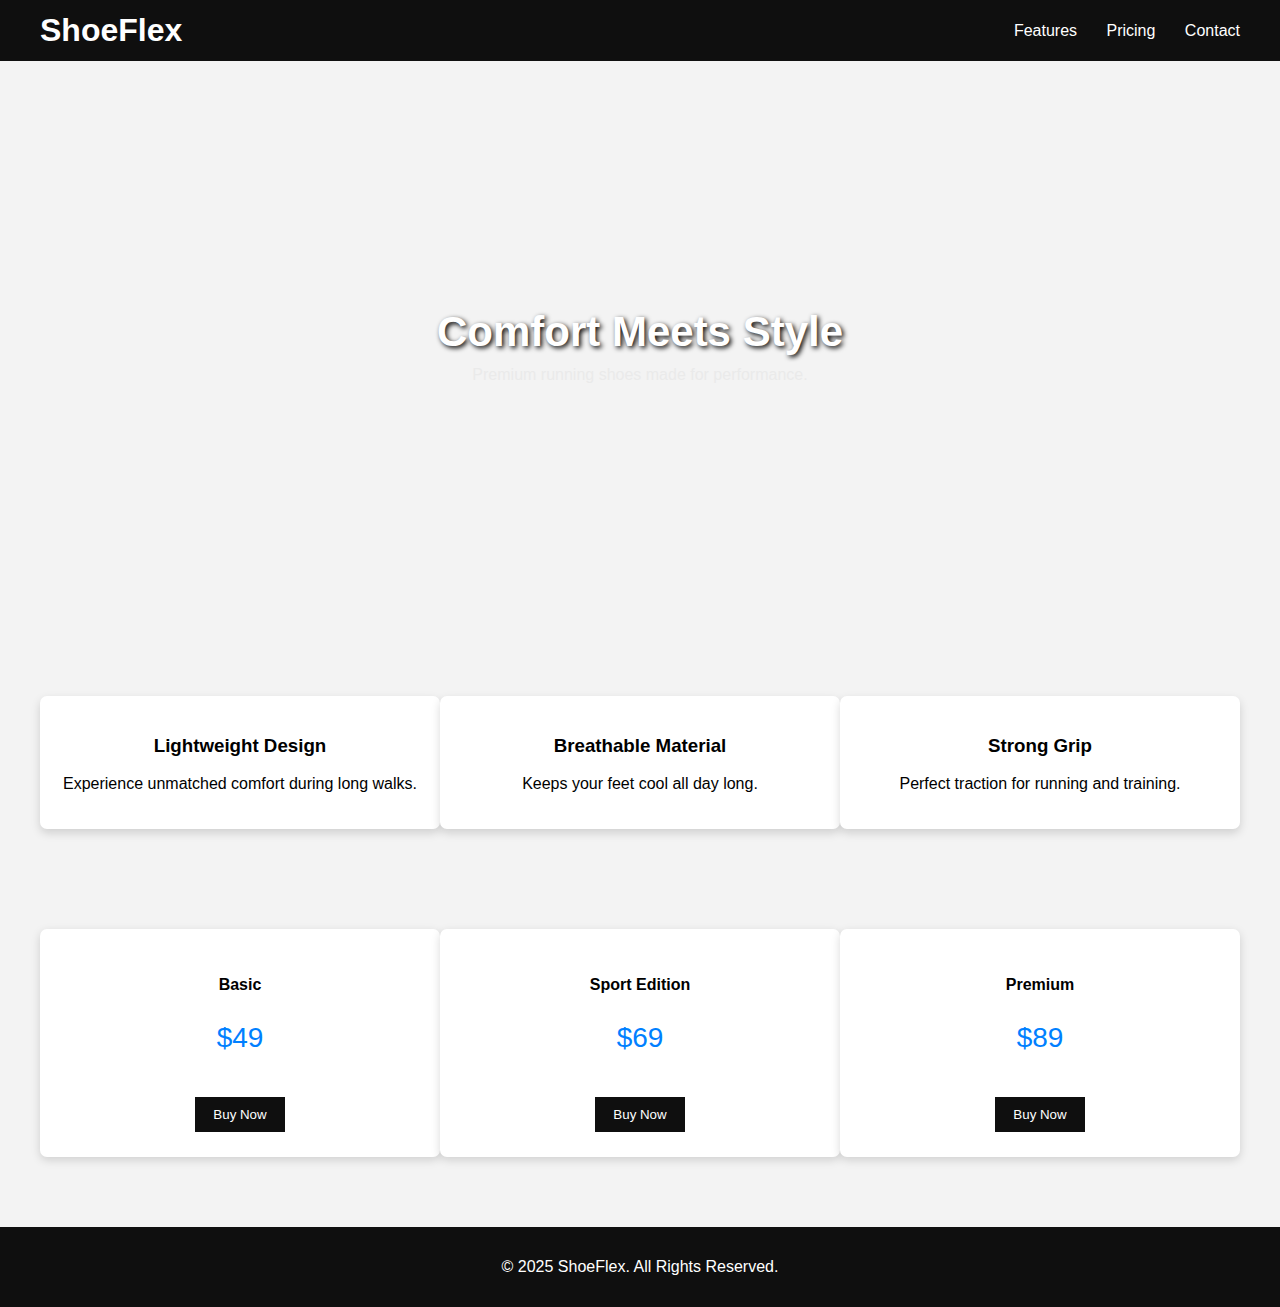
<file: index.html>
<!DOCTYPE html>
<html lang="en">
<head>
    <meta charset="UTF-8">
    <meta name="viewport" content="width=device-width, initial-scale=1.0">
    <title>ShoeFlex – Product Landing Page</title>
    <link rel="stylesheet" href="style.css">
</head>
<body>

    <!-- NAVBAR -->
    <header class="navbar">
        <h1 class="brand">ShoeFlex</h1>
        <nav class="links">
            <a href="#features">Features</a>
            <a href="#pricing">Pricing</a>
            <a href="#footer">Contact</a>
        </nav>
    </header>

    <!-- HERO / BANNER -->
    <section class="banner">
        <div class="banner-text">
            <h2>Comfort Meets Style</h2>
            <p>Premium running shoes made for performance.</p>
        </div>
    </section>

    <!-- FEATURES -->
    <section id="features" class="features">
        <div class="feature-card">
            <h3>Lightweight Design</h3>
            <p>Experience unmatched comfort during long walks.</p>
        </div>

        <div class="feature-card">
            <h3>Breathable Material</h3>
            <p>Keeps your feet cool all day long.</p>
        </div>

        <div class="feature-card">
            <h3>Strong Grip</h3>
            <p>Perfect traction for running and training.</p>
        </div>
    </section>

    <!-- PRICING -->
    <section id="pricing" class="pricing">
        <div class="price-box">
            <h4>Basic</h4>
            <p class="price">$49</p>
            <button class="btn">Buy Now</button>
        </div>

        <div class="price-box">
            <h4>Sport Edition</h4>
            <p class="price">$69</p>
            <button class="btn">Buy Now</button>
        </div>

        <div class="price-box">
            <h4>Premium</h4>
            <p class="price">$89</p>
            <button class="btn">Buy Now</button>
        </div>
    </section>

    <!-- FOOTER -->
    <footer id="footer" class="footer">
        <p>© 2025 ShoeFlex. All Rights Reserved.</p>
    </footer>

</body>
</html>
</file>
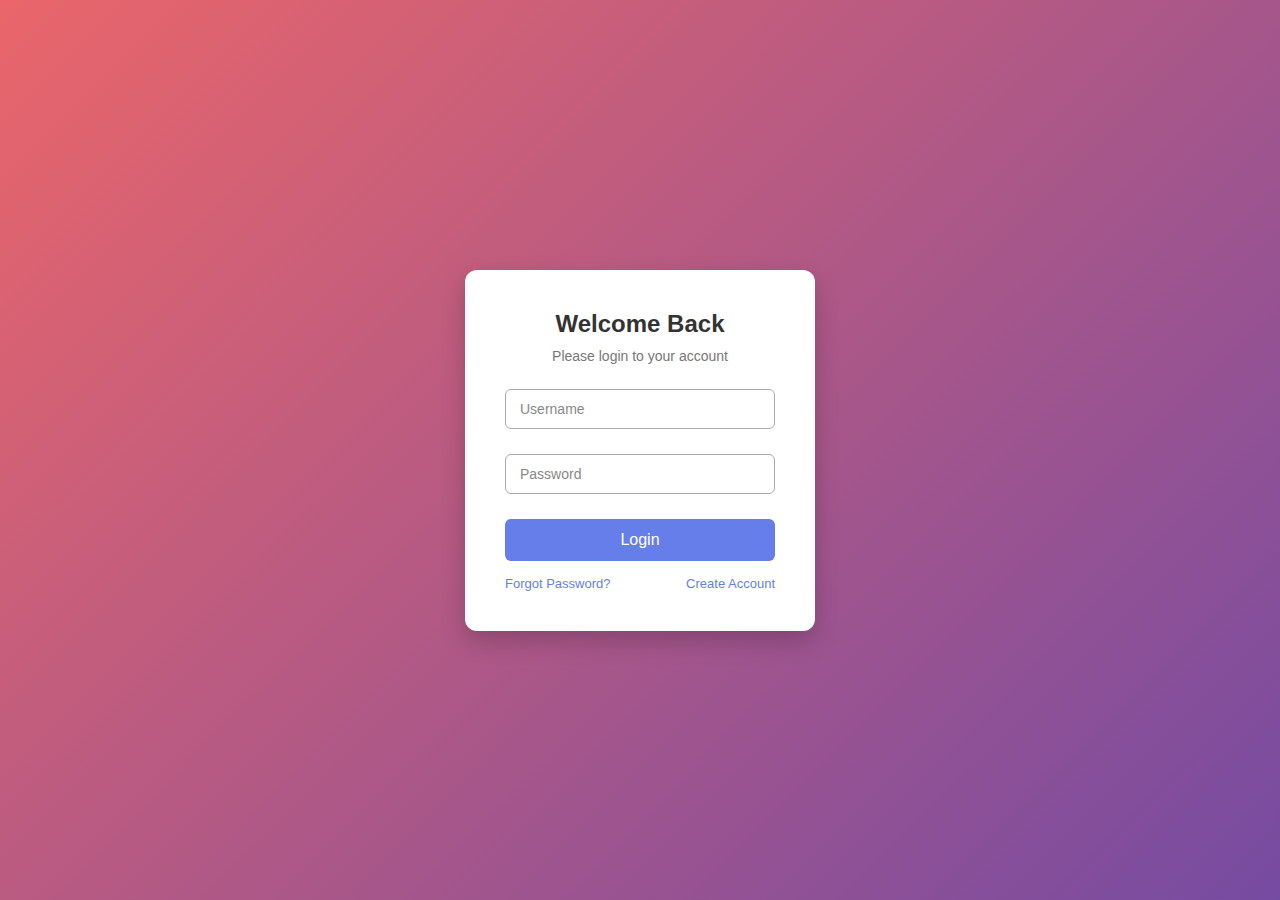
<file: loginpage.html>
<!DOCTYPE html>
<html lang="en">
<head>
    <meta charset="UTF-8">
    <title>Login Page</title>
    <link rel="stylesheet" href="loginpage.css">
</head>
<body>

<div class="login-container">
    <h2>Welcome Back</h2>
    <p>Please login to your account</p>

    <form>
        <div class="input-group">
            <input type="text" required>
            <label>Username</label>
        </div>

        <div class="input-group">
            <input type="password" required>
            <label>Password</label>
        </div>

        <button type="submit">Login</button>

        <div class="links">
            <a href="#">Forgot Password?</a>
            <a href="#">Create Account</a>
        </div>
    </form>
</div>

</body>
</html>
</file>
<file: style.css>
/* BASIC SETTINGS */
body {
    margin: 0;
    font-family: Arial, sans-serif;
    background: #f3f3f3;
}

/* NAVBAR */
.navbar {
    background: #0f0f0f;
    padding: 12px 40px;
    display: flex;
    justify-content: space-between;
    align-items: center;
}

.brand {
    color: white;
    margin: 0;
}

.links a {
    color: white;
    margin-left: 25px;
    text-decoration: none;
}

.links a:hover {
    color: #00d0ff;
}

/* BANNER WITH REAL SHOE IMAGE */
.banner {
    background: url('https://images.unsplash.com/photo-1528701800489-20be0f712653') center/cover no-repeat;
    height: 65vh;
    display: flex;
    justify-content: center;
    align-items: center;
    text-align: center;
}

.banner-text h2 {
    color: white;
    font-size: 42px;
    margin: 0;
    text-shadow: 2px 2px 5px black;
}

.banner-text p {
    color: #eaeaea;
    margin-top: 10px;
}

/* FEATURES SECTION */
.features {
    display: flex;
    justify-content: space-between;
    padding: 50px 40px;
}

.feature-card {
    width: 30%;
    background: white;
    padding: 20px;
    border-radius: 7px;
    box-shadow: 0 4px 10px rgba(0,0,0,0.15);
    text-align: center;
}

/* PRICING SECTION */
.pricing {
    display: flex;
    justify-content: space-between;
    padding: 50px 40px;
}

.price-box {
    width: 30%;
    background: white;
    padding: 25px;
    border-radius: 7px;
    box-shadow: 0 3px 10px rgba(0,0,0,0.15);
    text-align: center;
}

.price {
    font-size: 28px;
    color: #0080ff;
}

.btn {
    background: #0f0f0f;
    color: white;
    padding: 10px 18px;
    border: none;
    cursor: pointer;
    margin-top: 15px;
    transition: 0.3s;
}

.btn:hover {
    background: #00d0ff;
    color: black;
}

/* FOOTER */
.footer {
    background: #0f0f0f;
    color: white;
    text-align: center;
    padding: 15px;
    margin-top: 20px;
}

/* MEDIA QUERY */
@media (max-width: 768px) {
    .features,
    .pricing {
        flex-direction: column;
        align-items: center;
    }

    .feature-card,
    .price-box {
        width: 90%;
        margin-bottom: 20px;
    }

    .banner-text h2 {
        font-size: 30px;
    }
}
</file>
<file: loginpage.css>
* {
    margin: 0;
    padding: 0;
    box-sizing: border-box;
    font-family: 'Segoe UI', sans-serif;
}

body {
    height: 100vh;
    background: linear-gradient(135deg, #ea666a, #764ba2);
    display: flex;
    justify-content: center;
    align-items: center;
}

.login-container {
    background: #fff;
    padding: 40px;
    width: 350px;
    border-radius: 12px;
    box-shadow: 0 10px 25px rgba(0, 0, 0, 0.2);
    text-align: center;
}

.login-container h2 {
    margin-bottom: 10px;
    color: #333;
}

.login-container p {
    margin-bottom: 25px;
    color: #777;
    font-size: 14px;
}

.input-group {
    position: relative;
    margin-bottom: 25px;
}

.input-group input {
    width: 100%;
    padding: 10px;
    border: 1px solid #aaa;
    border-radius: 6px;
    outline: none;
    font-size: 16px;
}

.input-group label {
    position: absolute;
    top: 50%;
    left: 10px;
    color: #888;
    font-size: 14px;
    transform: translateY(-50%);
    pointer-events: none;
    transition: 0.3s;
    background: #fff;
    padding: 0 5px;
}

.input-group input:focus + label,
.input-group input:valid + label {
    top: -8px;
    font-size: 12px;
    color: #667eea;
}

button {
    width: 100%;
    padding: 12px;
    background: #667eea;
    border: none;
    color: #fff;
    font-size: 16px;
    border-radius: 6px;
    cursor: pointer;
    transition: 0.3s;
}

button:hover {
    background: #d65586;
}

.links {
    margin-top: 15px;
    display: flex;
    justify-content: space-between;
    font-size: 13px;
}

.links a {
    text-decoration: none;
    color: #667eea;
}

.links a:hover {
    text-decoration: underline;
}
</file>
